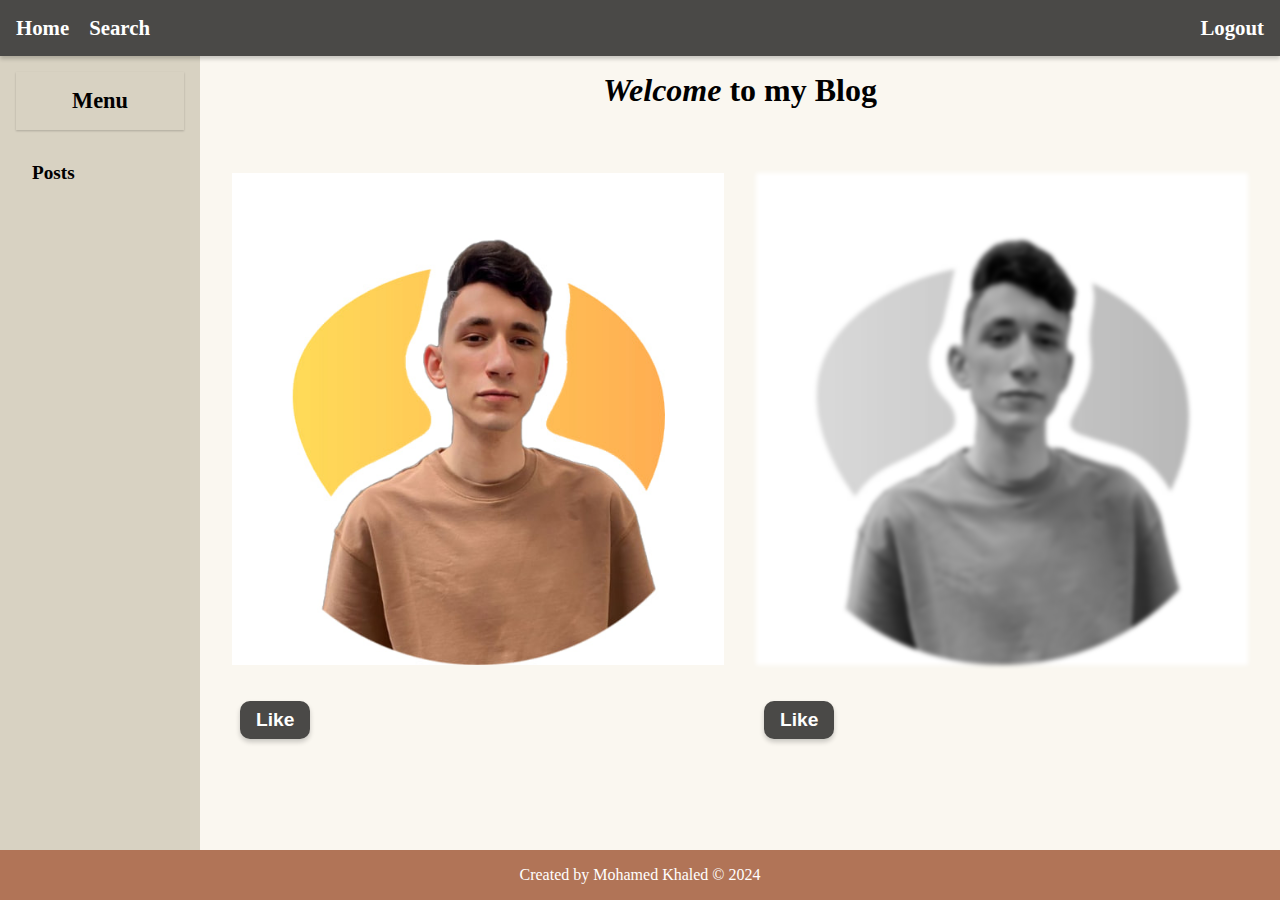
<file: index.html>
<!DOCTYPE html>
<html lang="en">
  <head>
    <meta charset="UTF-8" />
    <meta name="viewport" content="width=device-width, initial-scale=1.0" />
    <link rel="stylesheet" href="style/style.css" />
    <title>Personal Blog</title>
  </head>
  <body>
    <div class="grid-container">
      <header class="header">
        <nav class="nav">
          <ul class="nav-list">
            <li><a href="./index.html" class="nav-links">Home</a></li>
            <li><a href="#" class="nav-links">Search</a></li>
          </ul>
          <a href="#" class="nav-links">Logout</a>
        </nav>
      </header>
      <aside class="menu section">
        <h2 class="menu-title">Menu</h2>
        <ul class="menu-list">
          <li>
            <a href="./pages/post.html" class="menu-links">Posts</a>
          </li>
        </ul>
      </aside>
      <main class="section content">
        <h1 class="main-title"><em>Welcome</em> to my Blog</h1>
        <div class="container main-content">
          <div class="blog__card">
            <div class="card-img">
              <img class="img" src="./assets/profilepic2.png" alt="personal-img" />
            </div>
            <button class="card-btn">Like</button>
          </div>
          <div class="blog__card">
            <div class="card-img">
              <img class="img img-2" src="./assets/profilepic2.png" alt="personal-img" />
            </div>
            <button class="card-btn">Like</button>
          </div>
        </div>
      </main>
      <footer class="footer">Created by Mohamed Khaled © 2024</footer>
    </div>
  </body>
</html>
</file>
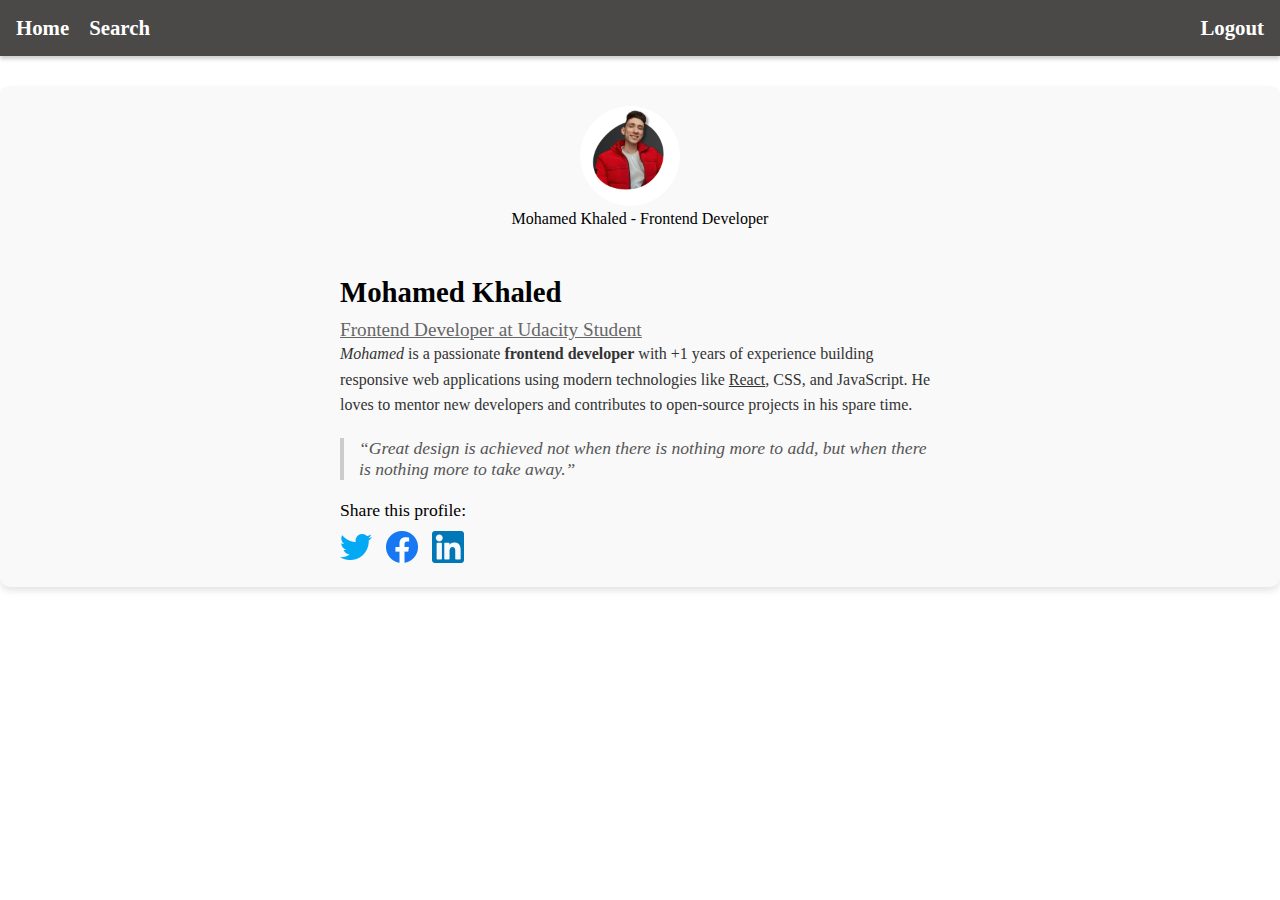
<file: pages/post.html>
<!DOCTYPE html>
<html lang="en">
  <head>
    <meta charset="UTF-8" />
    <meta name="viewport" content="width=device-width, initial-scale=1.0" />
    <link rel="stylesheet" href="../style/style.css" />

    <title>Posts</title>
  </head>
  <body>
    <div class="post-container">
      <header class="header">
        <nav class="nav">
          <ul class="nav-list">
            <li><a href="../index.html" class="nav-links">Home</a></li>
            <li><a href="#" class="nav-links">Search</a></li>
          </ul>
          <a href="#" class="nav-links">Logout</a>
        </nav>
      </header>
      <div class="post-content">
        <div class="author-info">
          <figure class="author-avatar-wrapper">
            <img src="../assets/profile-pic.png" alt="Author Avatar" class="author-avatar" />
            <figcaption class="author-caption">Mohamed Khaled - Frontend Developer</figcaption>
          </figure>

          <div class="author-details">
            <h2 class="author-name">Mohamed Khaled</h2>
            <p class="author-title">Frontend Developer at <u>Udacity Student</u></p>
            <p class="author-bio">
              <em>Mohamed</em> is a passionate <strong>frontend developer</strong> with +1 years of
              experience building responsive web applications using modern technologies like
              <u>React</u>, CSS, and JavaScript. He loves to mentor new developers and contributes
              to open-source projects in his spare time.
            </p>
            <blockquote>
              “Great design is achieved not when there is nothing more to add, but when there is
              nothing more to take away.”
            </blockquote>

            <!-- Social Media Icons -->
            <div class="social-sharing">
              <p>Share this profile:</p>
              <a href="#" target="_blank">
                <img src="../assets/twitter.png" alt="Twitter Icon" class="social-icon" />
              </a>
              <a href="#" target="_blank">
                <img src="../assets/facebook.png" alt="Facebook Icon" class="social-icon" />
              </a>
              <a href="#" target="_blank">
                <img src="../assets/linkedin.png" alt="LinkedIn Icon" class="social-icon" />
              </a>
            </div>
          </div>
        </div>
      </div>
    </div>
  </body>
</html>
</file>
<file: style/style.css>
@import "./reset.css";
@import "./grid-home.css";
@import "./post.css";
@import "./responsive.css";

/* nav end*/
.nav {
  display: flex;
  justify-content: space-between;
  align-items: center;
}
/* nav End*/
.nav-list {
  display: flex;
  gap: 0 20px;
}

/*general section*/
.section {
  padding: 1rem;
}

/* side bar*/
.menu-title {
  padding: 1rem 0;
  font-weight: bolder;
  font-size: 1.4rem;
  margin-bottom: 1rem;
  text-align: center;
  box-shadow: 0 1px 2px rgba(0, 0, 0, 0.2);
}

.menu-links {
  display: inline-block;
  padding: 1rem;
  font-weight: bolder;
  font-size: 1.2rem;
  text-align: center;
  color: black;
}

.menu-links:hover {
  background-color: #b17457;
  color: white;
}
/* finish Menu*/
/* start content*/
.main-content {
  display: grid;
  grid-template-columns: 1fr 1fr;
}

.main-title {
  text-align: center;
}
/* card post*/
.container {
  margin-top: 3rem;
}

.card-img {
  overflow: hidden;
  margin-bottom: 1rem;
  padding: 1rem;
  border-radius: 25px;
}

.card-btn {
  padding: 0.5rem 1rem;
  border: none;
  border-radius: 10px;
  background-color: #4a4947;
  color: white;
  font-size: 1.2rem;
  font-weight: bold;
  cursor: pointer;
  margin-left: 1.5rem;
  box-shadow: 0 3px 5px rgba(0, 0, 0, 0.2);
}

.img-2 {
  filter: grayscale(100%) blur(2px);
}

/*footer*/
.footer {
  display: flex;
  justify-content: center;
  align-items: center;
  padding: 1rem;
  background-color: #b17457;
  color: white;
}
</file>
